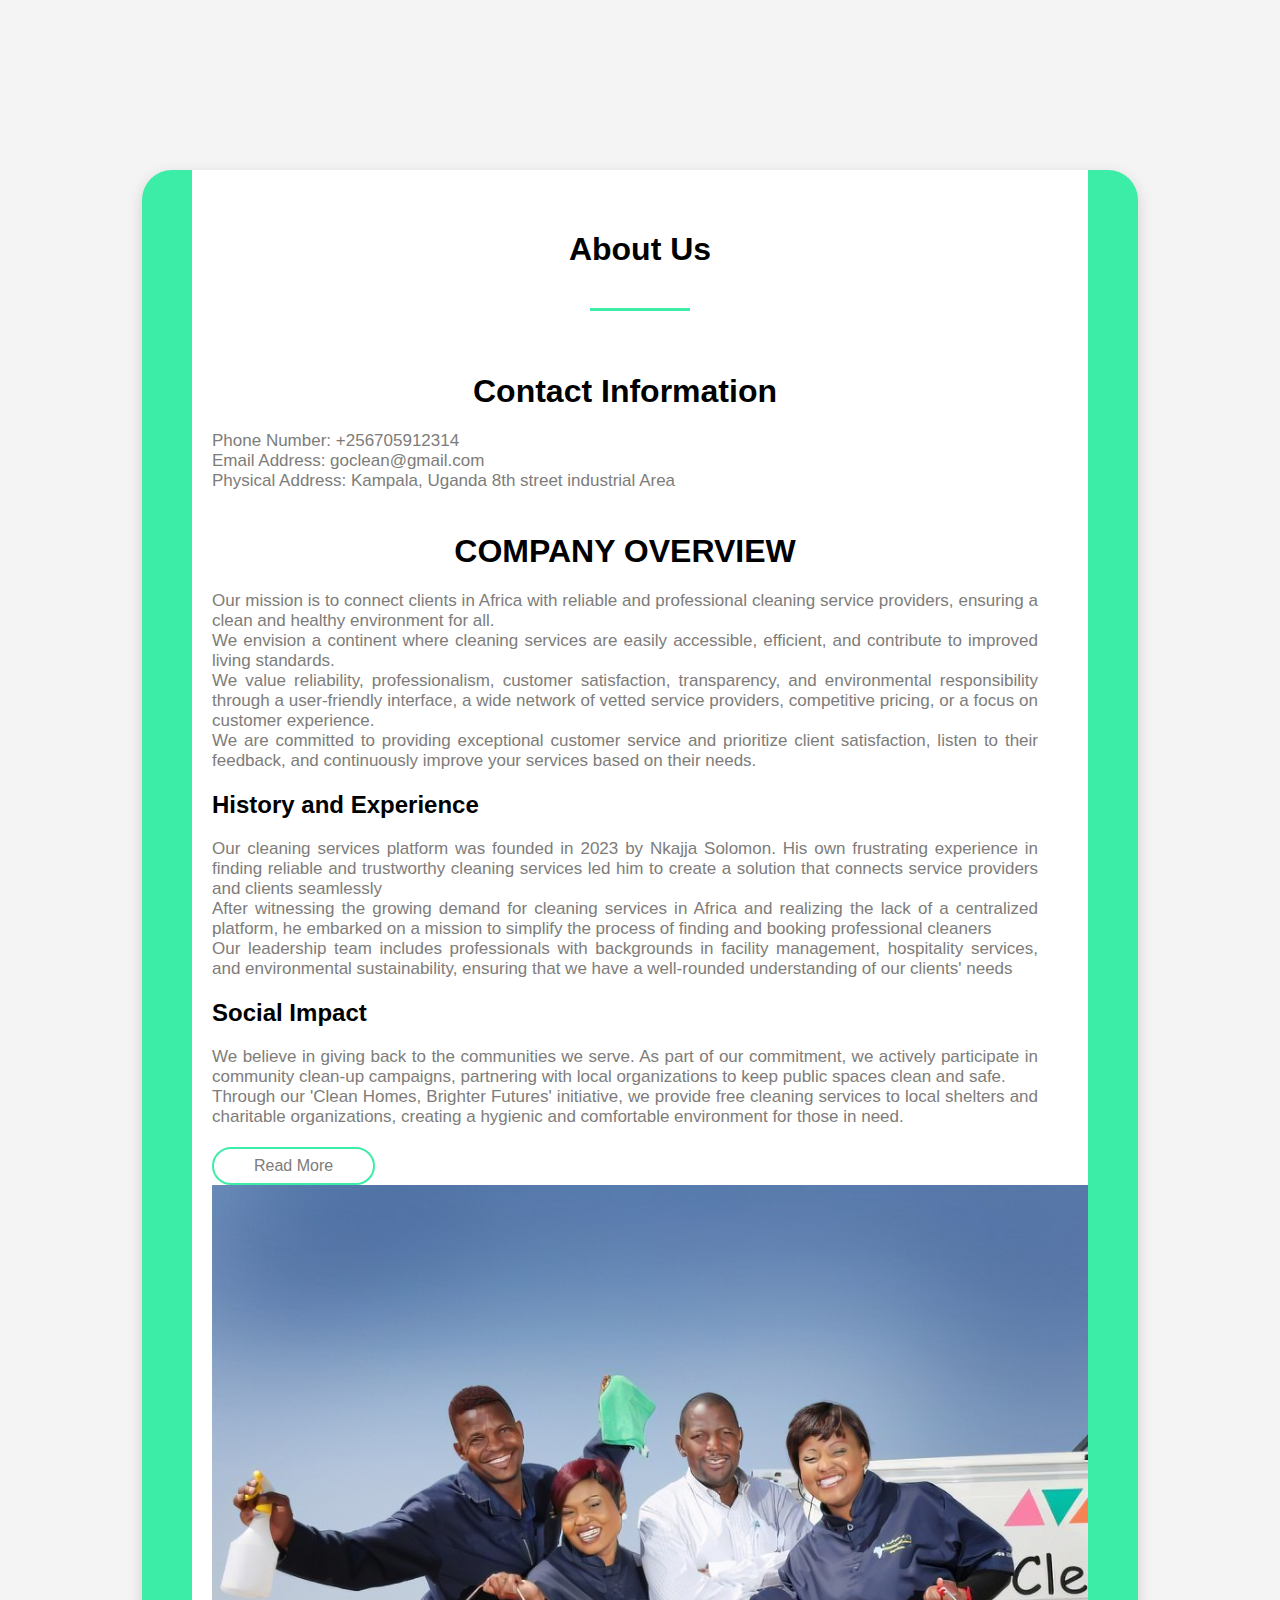
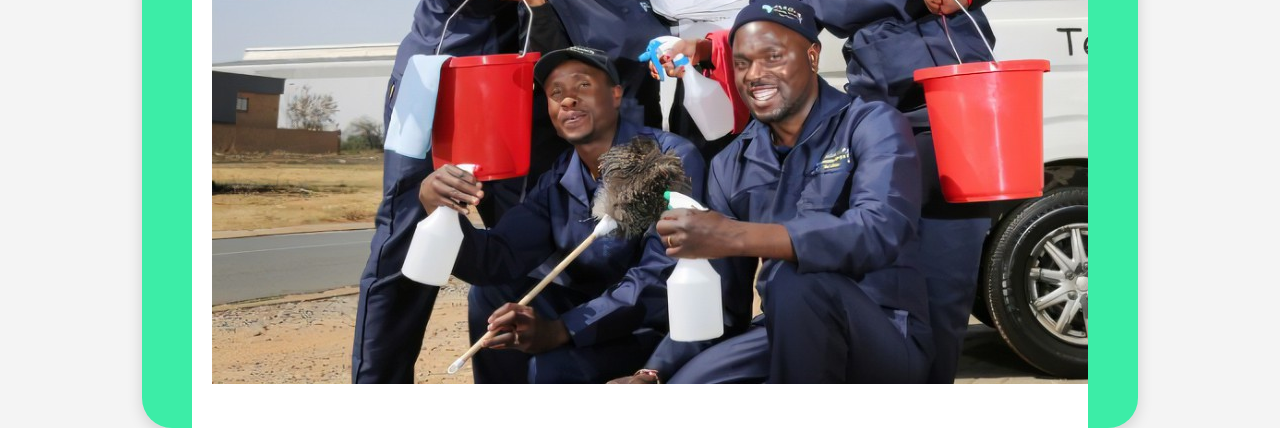
<file: about-us.html>
<!DOCTYPE html>
            <html lang="en" dir="ltr">
              <head>
                <meta charset="utf-8">
                <title></title>
                <link rel="stylesheet" href="aboutus.css">
                <meta name="viewport" content="width=device-width, initial-sclae=1.0">
            
            
              </head>
              <body>
                  <div class="about-section">
                    <div class="inner-width">
                      <h1>About Us</h1>
                      <div class="border"></div>
                      <div class="about-section-row">
                        <div class="about-section-col">
                          <div class="about">
                            <p>
                              <h1>Contact Information</h1>
                              <p>Phone Number: +256705912314<br> 
                               Email Address: goclean@gmail.com<br>
                                Physical Address: Kampala, Uganda 8th street industrial Area<br>
                                <br>

                              <h1>COMPANY OVERVIEW</h1>
                              <P>Our mission is to connect clients in Africa with reliable and professional
                                 cleaning service providers, ensuring a clean and healthy environment for all.<br>
                                 We envision a continent where cleaning services are easily accessible, efficient,
                                  and contribute to improved living standards.<br>
                                We value reliability, professionalism, customer satisfaction, 
                                transparency, and environmental responsibility through a user-friendly interface, 
                                a wide network of vetted service providers, competitive pricing, 
                                or a focus on customer experience.<br>
                                We are committed to providing exceptional customer service and prioritize
                                 client satisfaction, listen to their feedback, and continuously improve your 
                                 services based on their needs.
                              </P>
                              
                              <h2>History and Experience</h2>
                              <p>Our cleaning services platform was founded in 2023 by Nkajja Solomon.
                                 His own frustrating experience in finding reliable and trustworthy cleaning
                                  services led him to create a solution that connects service providers and clients seamlessly<br>
                                  After witnessing the growing demand for cleaning services in Africa and realizing the
                                   lack of a centralized platform, he embarked on a mission to simplify the
                                    process of finding and booking professional cleaners<br>
                                    Our leadership team includes professionals with backgrounds in facility management,
                                     hospitality services, and environmental sustainability, ensuring that we have a 
                                     well-rounded understanding of our clients' needs <br>
                                  </p>
                              <h2>Social Impact</h2>
                              <p>We believe in giving back to the communities we serve. As part of our commitment, we actively
                                 participate in community clean-up campaigns, partnering with local organizations to keep
                                  public spaces clean and safe.<br>
                                  Through our 'Clean Homes, Brighter Futures' initiative, we provide free 
                                   cleaning services to local shelters and charitable organizations, creating a hygienic and comfortable 
                                   environment for those in need.<br></p>
                              


                              </p>

                            </p>
                            <a href="#">Read More</a>
                          </div>
                        </div>
                        <div class="about-section-col">
                          <img src="cleaning africa team.jfif" alt="image" />
                          
                              </div>
                            </div>
                          </div>
                        </div>
                      </div>
                    </div>
                  </div>
              </body>
            </html>
</file>
<file: aboutus.css>
body{
  margin: 0;
   padding: 0;
   font-family: "open sans",sans-serif;
 background: #F4F4F4;
  background-size: cover;
  height: 100%;

}
.about-section{
  width: 70%;
background:#fff;
  padding: 40px 0;
  margin-left: auto;
  margin-right:auto;
  margin-top: 170px;
box-shadow: rgba(0, 0, 0, 0.15) 0px 5px 15px 0px;
border-radius: 30px;
border-left: 50px solid #3CEDA7;
border-right: 50px solid #3CEDA7;


}
.inner-width{
  max-width: 1000px;
  overflow: hidden;
  padding: 0 20px;
  margin: auto;
}
.about-section h1{
  text-align: center;
}
.border{
  width: 100px;
  height: 3px;
  background: #3CEDA7;
  margin: 40px auto;
}
.about-section-row{
  display: flex;
  flex-wrap: wrap;
}
.about-section-col{
  flex: 50%;
}
.about{
  padding-right: 30px;
}
.about p{
  text-align: justify;
  margin-bottom: 20px;
  color: #7E7C7A;
  font-size: 17px;
}
.about a{
  display: inline-block;
  color: #7E7C7A;
  text-decoration: none;
  border: 2px solid #3CEDA7;
  border-radius: 24px;
  padding: 8px 40px;
  transition: 0.4s linear;
}
.about a:hover{
  color: #fff;
  background: #3CEDA7;
}
.skills{
  padding-left: 30px;
}
.skill{
  margin-bottom: 10px;
}
.title{
  color: #7E7C7A
}
.progress{
  width: 100%;
  height: 12px;
  background: #ddd;
  border-radius: 12px;
}
.progress-bar{
  height: 12px;
  background: #3CEDA7;
  border-radius: 12px;
}
.p1{
  width: 90%;
}
.p2{
  width: 70%;
}
.p3{
  width: 50%;
}
.progress-bar span{
  float: right;
  margin-right: 6px;
  line-height: 13px;
  color: #fff;
  font-size: 12px;
}
@media screen and (max-width:700px) {
  .about-section-col{
    flex: 100%;
    margin: 10px 0;
  }
  .about,.skills{
    padding: 0;
  }
  .about{
    text-align: center;
  }
}
</file>
